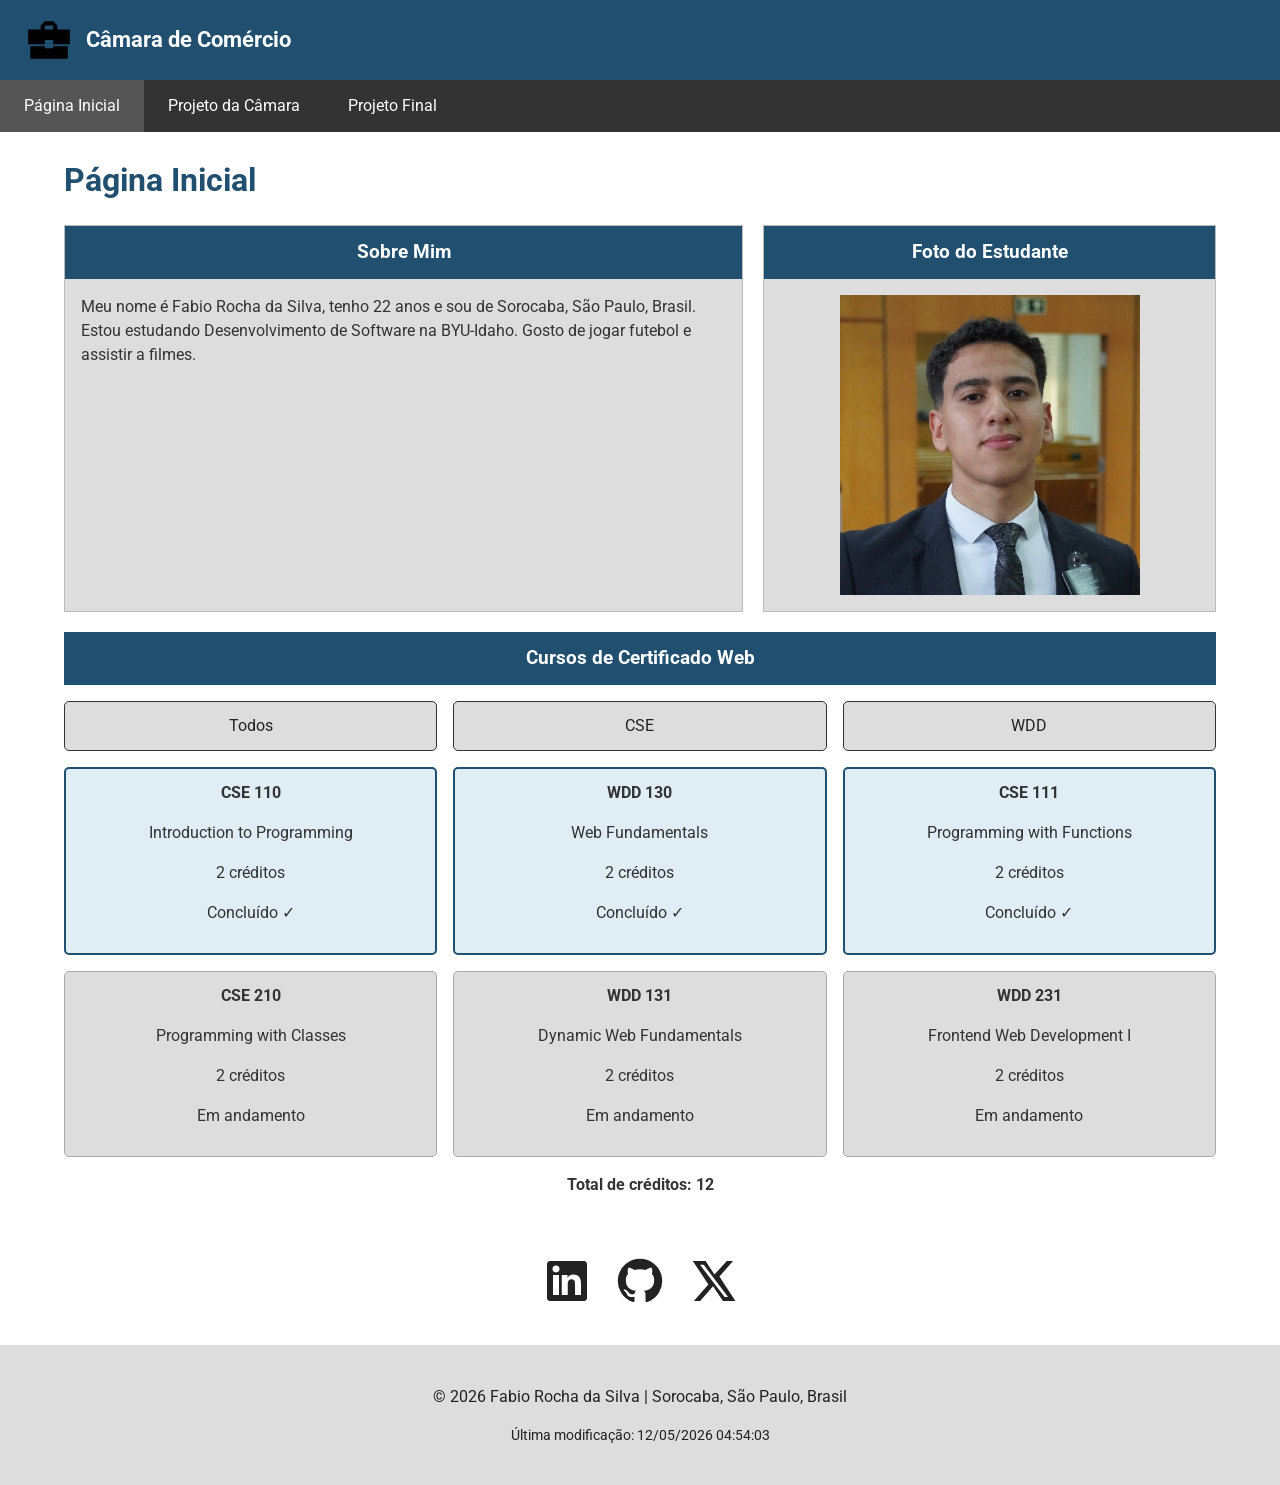
<file: index.html>
<!DOCTYPE html>
<html lang="pt-BR">

<head>
    <meta charset="UTF-8">
    <meta name="viewport" content="width=device-width, initial-scale=1.0">
    <meta name="description" content="Página inicial de Fabio Rocha para WDD231, com apresentação pessoal, cursos de desenvolvimento de software e projetos web.">
    <meta name="author" content="Fabio Rocha">
    <meta property="og:title" content="Câmara de comércio">
    <meta property="og:image" content="imagens/logo.svg">
    <meta property="og:url" content="https://seu-nomedeusuario-github.github.io/wdd231">

    <title>Câmara de comércio</title>
    <link rel="preconnect" href="https://fonts.googleapis.com">
    <link rel="preconnect" href="https://fonts.gstatic.com" crossorigin>
    <link href="https://fonts.googleapis.com/css2?family=Roboto:wght@400;700&display=swap" rel="stylesheet">
    <link rel="stylesheet" href="estilos/normalize.css">
    <link rel="stylesheet" href="estilos/telas-pequenas.css">
    <link rel="stylesheet" href="estilos/telas-grandes.css">
    <link rel="icon" href="imagens/favicon.ico">
    <script src="scripts/obterdatas.js" defer></script>
    <script src="scripts/curso.js" defer></script>
</head>

<body>
<header>
    <div class="cabecalho">
        <img src="imagens/logo.svg" alt="" width="50" height="50">
        <span>Câmara de Comércio</span>

        <button id="botaoMenu" aria-label="Abrir menu" aria-expanded="false">
            ☰
        </button>
    </div>

    <nav id="navegacao">
        <a href="index.html" class="ativo">Página Inicial</a>
        <a href="projeto-camara/">Projeto da Câmara</a>
        <a href="projeto-final/">Projeto Final</a>
    </nav>
</header>
<main>
    <h1>Página Inicial</h1>

    <div class="sobre-container">
        <section class="card">
            <h2>Sobre Mim</h2>
            <p>
                Meu nome é Fabio Rocha da Silva, tenho 22 anos
                e sou de Sorocaba, São Paulo, Brasil.
                Estou estudando Desenvolvimento de Software
                na BYU-Idaho. Gosto de jogar futebol e assistir
                a filmes.
            </p>
        </section>

        <section class="card">
            <h2>Foto do Estudante</h2>
            <img
                src="imagens/perfil.jpg"
                alt="Foto de Fabio Rocha da Silva"
                width="300"
                height="300"
            >
        </section>
    </div>

    <section class="cursos">
        <h2>Cursos de Certificado Web</h2>

        <div class="filtros">
            <button id="todos">Todos</button>
            <button id="cse">CSE</button>
            <button id="wdd">WDD</button>
        </div>

        <div id="listaCursos"></div>

        <p id="totalCreditos"></p>
    </section>
</main>

<div class="redes-sociais">
    <a href="https://www.linkedin.com/in/fabio-rocha-silva/"
        target="_blank" rel="noopener noreferrer"
        aria-label="LinkedIn">
        <svg viewBox="0 0 24 24" aria-hidden="true">
            <path fill="currentColor"
                d="M20.45 2H3.55C2.7 2 2 2.7 2 3.55v16.9c0 .85.7 1.55 1.55 1.55h16.9c.85 0 1.55-.7 1.55-1.55V3.55C22 2.7 21.3 2 20.45 2zM8 19H5V9h3v10zM6.5 7.7a1.75 1.75 0 1 1 0-3.5 1.75 1.75 0 0 1 0 3.5zM19 19h-3v-5.1c0-1.2-.02-2.75-1.68-2.75-1.68 0-1.94 1.3-1.94 2.66V19h-3V9h2.88v1.37h.04c.4-.76 1.38-1.56 2.84-1.56 3.04 0 3.86 2 3.86 4.6V19z"/>
        </svg>
    </a>

    <a href="https://github.com/FabR15/wdd231"
        target="_blank" rel="noopener noreferrer"
        aria-label="GitHub">
        <svg viewBox="0 0 24 24" aria-hidden="true">
            <path fill="currentColor"
                d="M12 .9a11.1 11.1 0 0 0-3.51 21.63c.55.1.76-.24.76-.54v-2.08c-3.1.67-3.76-1.32-3.76-1.32-.5-1.29-1.23-1.63-1.23-1.63-1.01-.69.08-.68.08-.68 1.12.08 1.71 1.15 1.71 1.15.99 1.7 2.6 1.21 3.23.93.1-.72.39-1.21.71-1.49-2.47-.28-5.07-1.24-5.07-5.51 0-1.22.44-2.21 1.15-2.99-.12-.28-.5-1.42.11-2.95 0 0 .94-.3 3.05 1.14a10.6 10.6 0 0 1 5.55 0c2.12-1.44 3.05-1.14 3.05-1.14.61 1.53.23 2.67.11 2.95.72.78 1.15 1.77 1.15 2.99 0 4.28-2.6 5.23-5.08 5.5.4.35.76 1.02.76 2.06v3.06c0 .3.2.65.77.54A11.1 11.1 0 0 0 12 .9z"/>
        </svg>
    </a>

    <a href="https://x.com/?lang=pt"
        target="_blank" rel="noopener noreferrer"
        aria-label="X">
        <svg viewBox="0 0 24 24" aria-hidden="true">
            <path fill="currentColor"
                d="M18.9 2H22l-6.78 7.75L23.2 22h-6.25l-4.9-7.4L5.57 22H2.43l7.25-8.28L1.9 2h6.4l4.43 6.77L18.9 2zm-1.1 18h1.73L7.35 3.9H5.5L17.8 20z"/>
        </svg>
    </a>
</div>
    
    <footer>

        <p>
            &copy; <span id="anoatual"></span>
            Fabio Rocha da Silva | Sorocaba, São Paulo, Brasil
        </p>

        <p id="ultimaModificacao"></p>
    </footer>
</body>
</html>
</file>
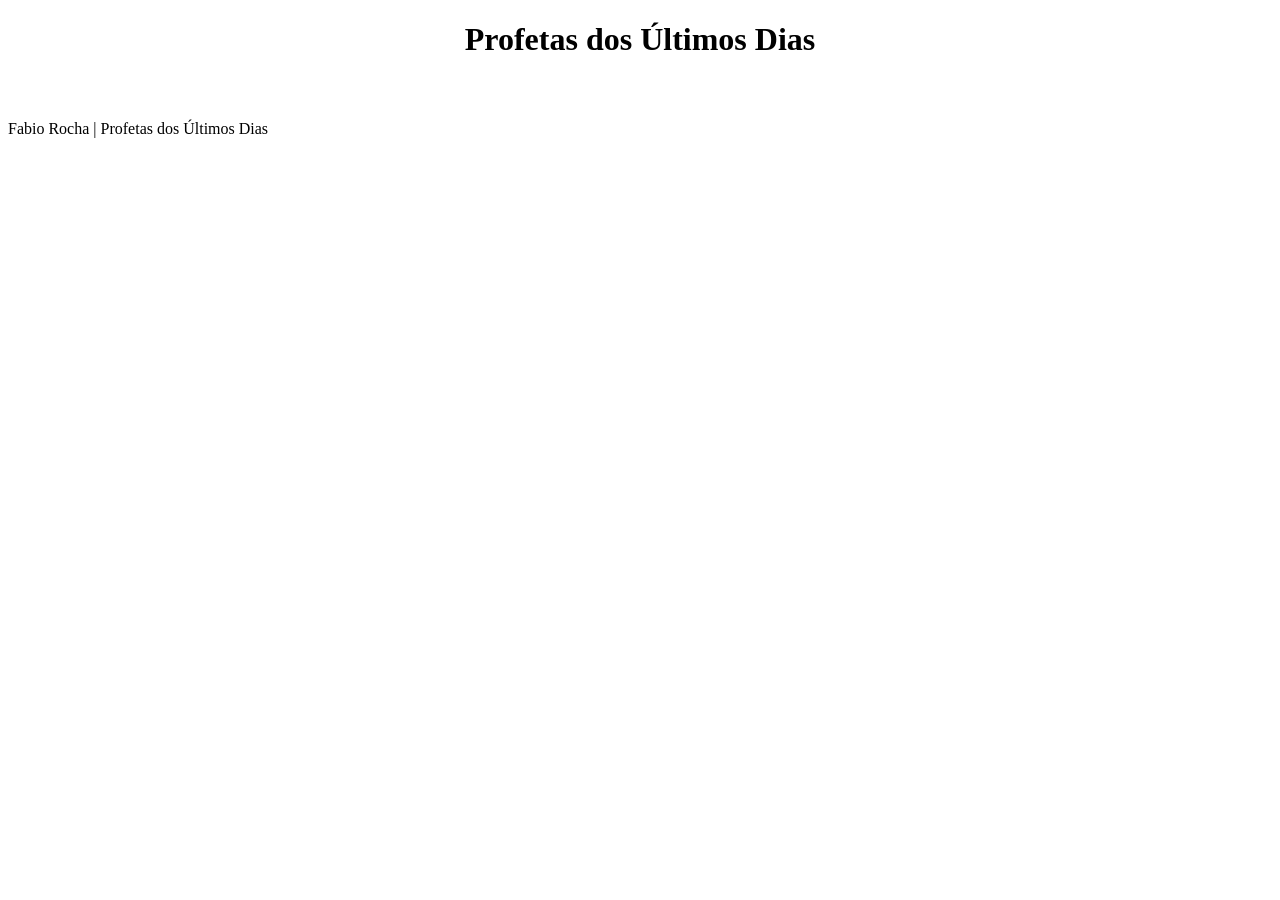
<file: profetas.html>
<!DOCTYPE html>
<html lang="pt-BR">
<head>
    <meta charset="UTF-8">
    <meta name="viewport" content="width=device-width, initial-scale=1.0">
    <title>Profetas dos Últimos Dias</title>
    <link rel="stylesheet" href="profetas.css">
    <script src="profeta.js" defer></script>
</head>
<body>
    <header>
        <h1>Profetas dos Últimos Dias</h1>
    </header>

    <main>
        <div id="cartoes"></div>
    </main>

    <footer>
        Fabio Rocha | Profetas dos Últimos Dias
    </footer>
</body>
</html>
</file>
<file: estilos/telas-pequenas.css>
* {
    box-sizing: border-box;
}

body {
    margin: 0;
    font-family: "Roboto", sans-serif;
    color: #333;
    background-color: #fff;
    line-height: 1.5;
}

img {
    max-width: 100%;
    height: auto;
}

header {
    background-color: #204f70;
    color: white;
}

.cabecalho {
    display: flex;
    align-items: center;
    justify-content: space-between;
    gap: 12px;
    padding: 15px;
}

.cabecalho img {
    width: 50px;
    height: 50px;
    object-fit: contain;
}

.cabecalho span {
    flex: 1;
    font-size: 1.1rem;
    font-weight: 700;
}

#botaoMenu {
    padding: 8px 12px;
    font-size: 1.5rem;
    border: 1px solid white;
    border-radius: 4px;
    background-color: transparent;
    color: white;
    cursor: pointer;
}

#navegacao {
    display: none;
    flex-direction: column;
    background-color: #333;
}

#navegacao.aberto {
    display: flex;
}

#navegacao a {
    padding: 14px 20px;
    color: white;
    text-decoration: none;
    border-top: 1px solid #555;
}

#navegacao a:hover,
#navegacao a:focus-visible,
#navegacao a.ativo {
    background-color: #555;
}

main {
    max-width: 1200px;
    margin: 0 auto;
    padding: 16px;
}

h1 {
    margin-top: 0;
    color: #204f70;
}

.sobre-container {
    display: grid;
    grid-template-columns: 1fr;
    gap: 20px;
}

.card {
    min-width: 0;
    margin-bottom: 20px;
    border: 1px solid #bbb;
    background-color: #ddd;
}

.card h2,
.cursos > h2 {
    margin: 0;
    padding: 12px;
    background-color: #204f70;
    color: white;
    text-align: center;
    font-size: 1.2rem;
}

.card p {
    padding: 0 16px;
}

.card img {
    display: block;
    width: 300px;
    max-width: calc(100% - 32px);
    height: auto;
    aspect-ratio: 1 / 1;
    object-fit: cover;
    margin: 16px auto;
}

.cursos {
    margin-top: 20px;
}

.filtros {
    display: grid;
    grid-template-columns: repeat(3, minmax(0, 1fr));
    gap: 8px;
    margin: 16px 0;
}

.filtros button {
    padding: 10px 4px;
    border: 1px solid #333;
    border-radius: 5px;
    background-color: #ddd;
    color: #222;
    font: inherit;
    cursor: pointer;
}

.filtros button:hover,
.filtros button:focus-visible {
    background-color: #bbb;
}

.filtros button[aria-pressed="true"] {
    background-color: #204f70;
    color: white;
}

#listaCursos {
    display: grid;
    grid-template-columns: 1fr;
    gap: 10px;
}

.curso {
    padding: 12px;
    border: 1px solid #aaa;
    border-radius: 5px;
    background-color: #ddd;
    text-align: center;
}

.curso h3 {
    margin: 0 0 5px;
    font-size: 1rem;
}

.curso.concluido {
    border: 2px solid #204f70;
    background-color: #e1edf5;
}

#totalCreditos {
    text-align: center;
    font-weight: 700;
}

footer {
    padding: 20px 12px;
    background-color: #ddd;
    color: #222;
    text-align: center;
}

.redes-sociais {
    display: flex;
    justify-content: center;
    align-items: center;
    gap: 25px;
    padding: 20px;
    margin-bottom: 20px;
}

.redes-sociais a {
    display: flex;
    align-items: center;
    justify-content: center;
    color: #222;
}

.redes-sociais svg {
    width: 48px;
    height: 48px;
}

footer p {
    overflow-wrap: anywhere;
}

#ultimaModificacao {
    font-size: 0.9rem;
}

a:focus-visible,
button:focus-visible {
    outline: 3px solid #d4a72c;
    outline-offset: 3px;
}
</file>
<file: estilos/telas-grandes.css>
@media screen and (min-width: 768px) {
    .cabecalho {
        padding: 15px 24px;
    }

    .cabecalho span {
        font-size: 1.4rem;
    }

    #botaoMenu {
        display: none;
    }

    #navegacao {
        display: flex;
        flex-direction: row;
        justify-content: flex-start;
        gap: 0;
    }

    #navegacao a {
        padding: 14px 24px;
        border-top: none;
    }

    main {
        padding: 24px;
    }

    .sobre-container {
        grid-template-columns: 2fr 1fr;
        align-items: stretch;
    }

    .card {
        margin-bottom: 0;
    }

    .card img {
        width: 300px;
    }

    #listaCursos {
        grid-template-columns: repeat(3, minmax(0, 1fr));
    }

    .filtros {
        gap: 16px;
    }

    .filtros button {
        padding: 12px;
    }

    footer {
        padding: 24px;
    }
}

@media screen and (min-width: 1000px) {
    .sobre-container {
        grid-template-columns: 1.5fr 1fr;
    }

    #listaCursos {
        grid-template-columns: repeat(3, minmax(0, 1fr));
        gap: 16px;
    }
}
</file>
<file: profetas.css>
h1 {
    text-align: center;
}
h2 {
    background-color: #204f70;
    color: white;
    padding: 10px;
    text-align: center;
}

#cartoes {
    display: grid;
    grid-template-columns: repeat(auto-fit, minmax(280px, 1fr));
    gap: 20px;
    padding: 20px;
}

#cartoes section {
    border: 1px solid #ccc;
    padding: 15px;
    text-align: center;
    border-radius: 8px;
}

#cartoes img {
    width: 100%;
    height: 300px;
    object-fit: contain;
}

@media (max-width: 600px) {
    #cartoes {
        grid-template-columns: 1fr;
    }
}
</file>
